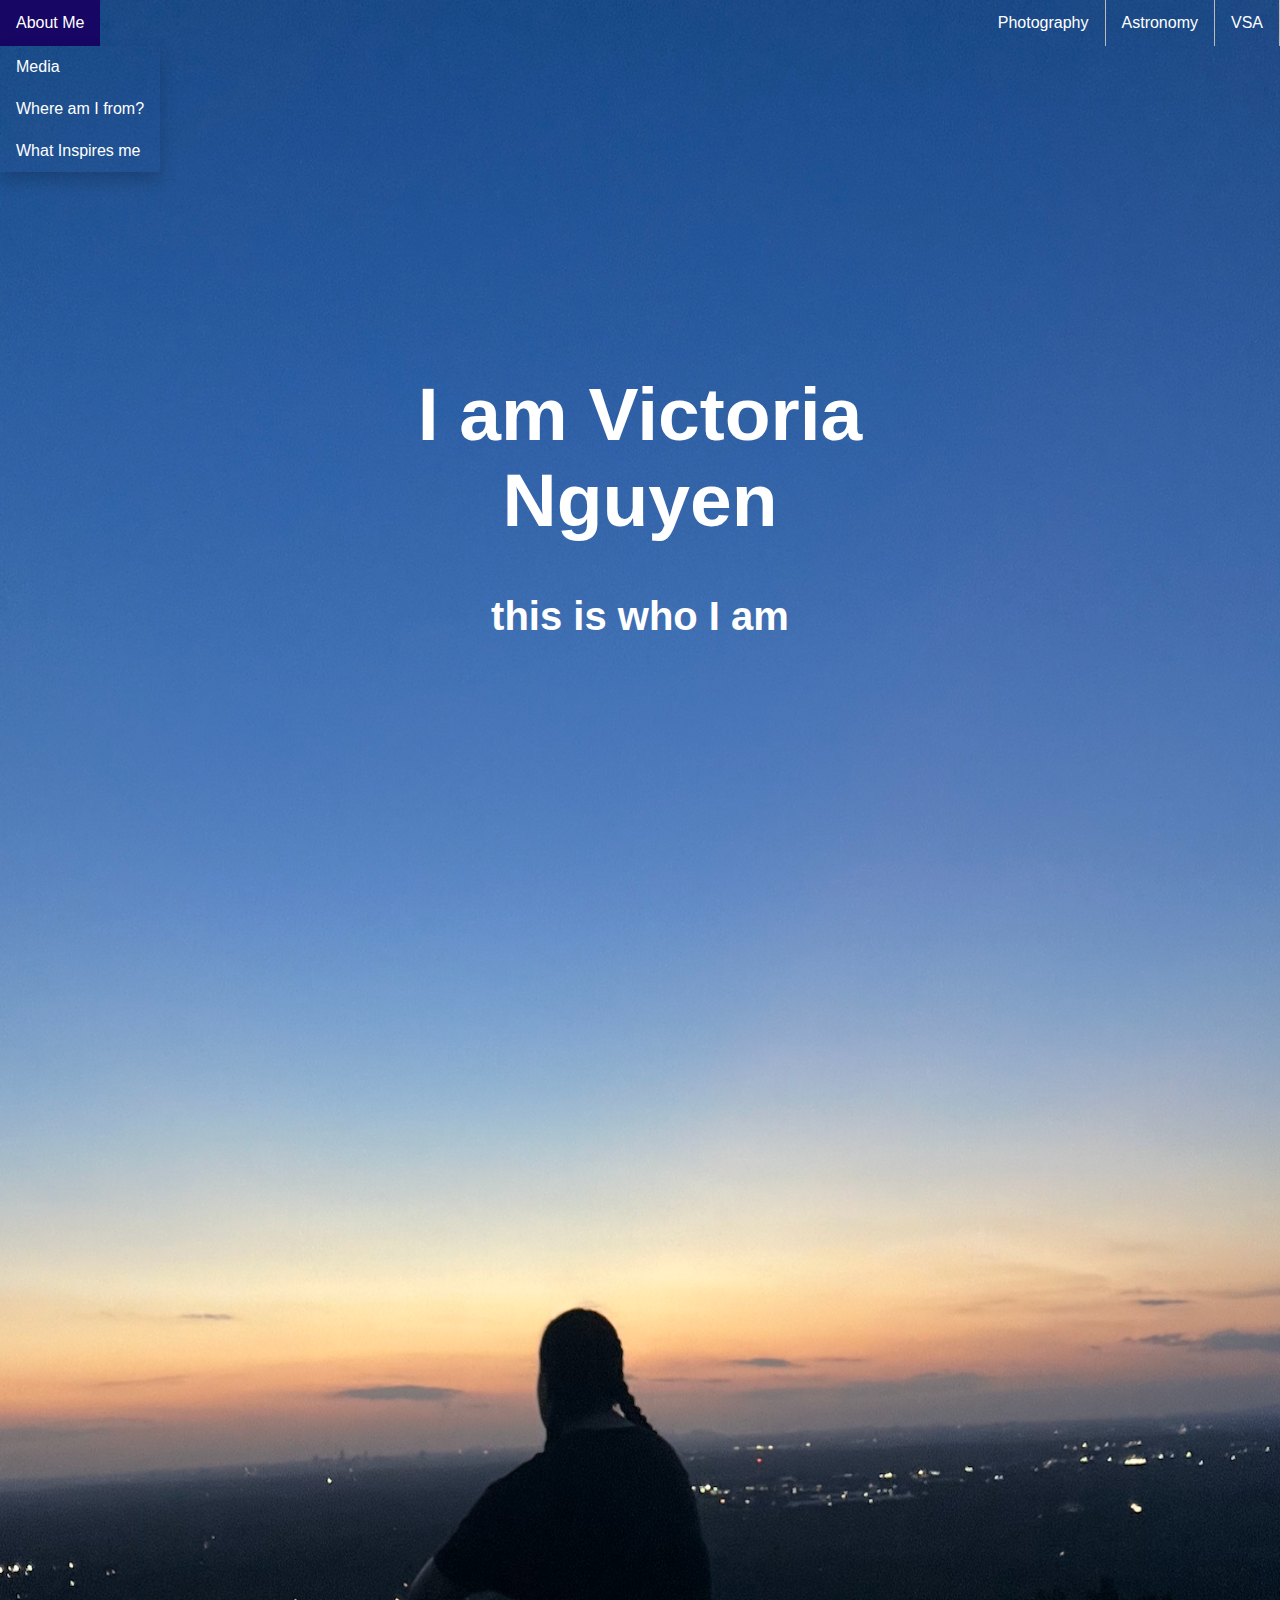
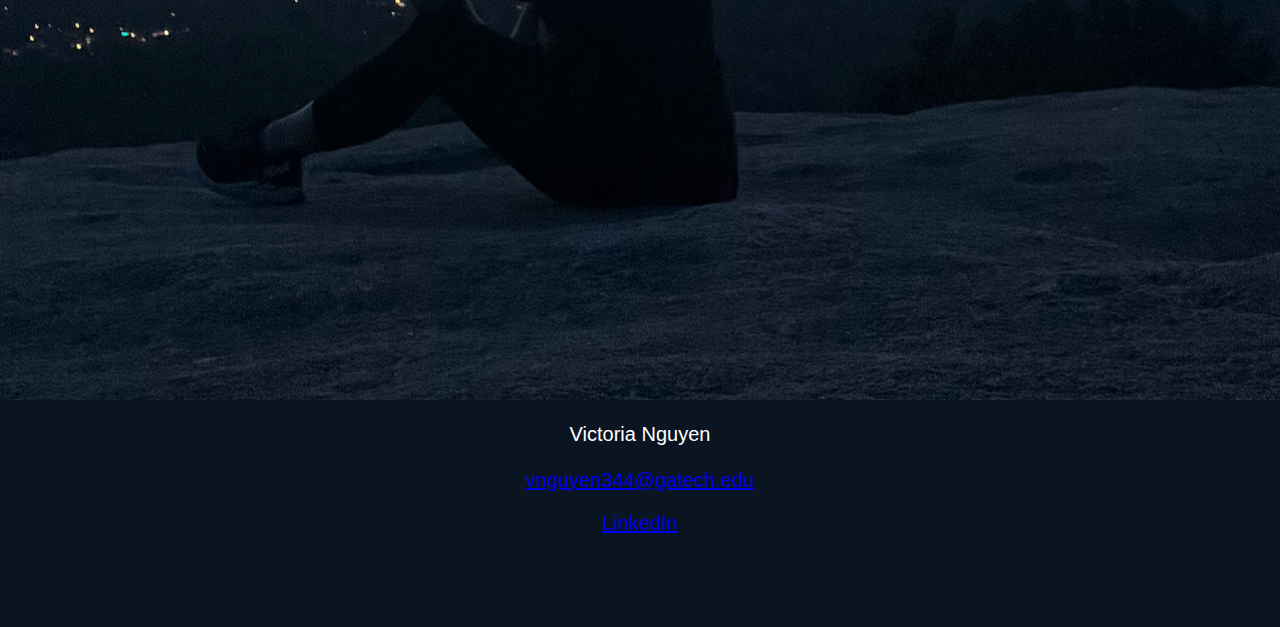
<file: index.html>
<!DOCTYPE html>
<html>
    <head>
        <meta name="viewport" content="with=device-width, initial-scale=1.0">
        <title>Victoria Nguyen</title>
        <link rel="stylesheet" href="style.css">
    </head>
    <body>
        <div class="background-image">
           <nav>
               <div class="nav-links">
                    <ul>
                        <li><a href="vsa.html">VSA</a></li>
                        <!-- <li><a href="zr.html">ZR/ILC</a></li> -->
                        <li><a href="astro.html">Astronomy</a></li>
                        <li><a href="photo.html">Photography</a></li>
                        <!-- <li><a href="#digital">Digital Design</a></li> -->
                        <!-- <li style="float:right"><a class="active" href="#about">About Me</a></li> -->
                        <li class="dropdown" style="float:left">
                            <a href="index.html" class="dropbtn" style="right: auto;">About Me</a>
                            <div class="dropdown-content">
                              <a href="media.html">Media</a>
                              <a href="from.html">Where am I from?</a>
                              <a href="inspire.html">What Inspires me</a>
                              <!-- <a href="what.html">Fun Facts</a> -->
                            </div>
                          </li>
                    </ul>
                    
                </div>
           </nav>

            <div class="background-text">
              <h1 style="font-size:75px">I am Victoria Nguyen</h1>
              <h3 style="font-size:40px">this is who I am</h3>
            </div>

            
        </div>

        <footer class="footer" style="font-size:20px" >
            <p>Victoria Nguyen<br><br>
            <a href="mailto:vnguyen344@gatech.edu">vnguyen344@gatech.edu </a></p>
            <a href="https://www.linkedin.com/in/victoriahn/">LinkedIn</a></p>
            <br><br><br>
        </footer>
    </body>
</html>
</file>
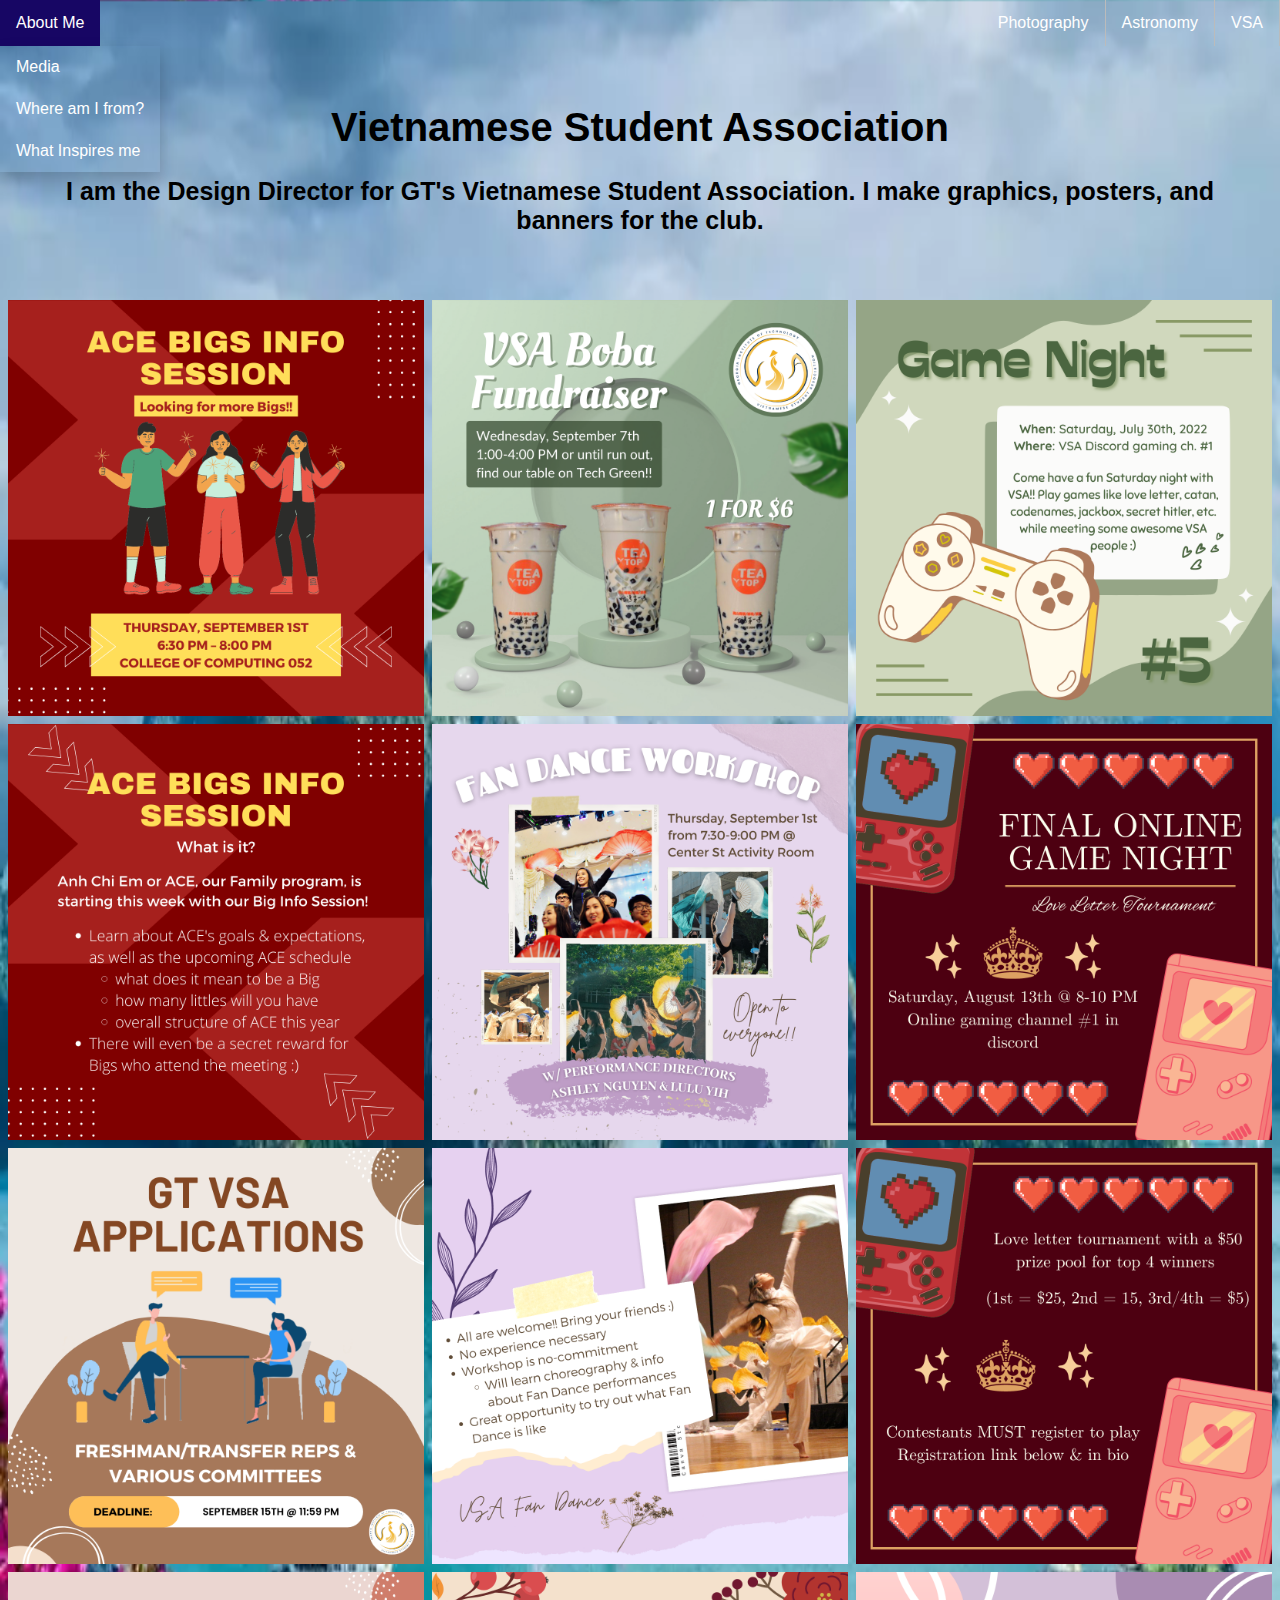
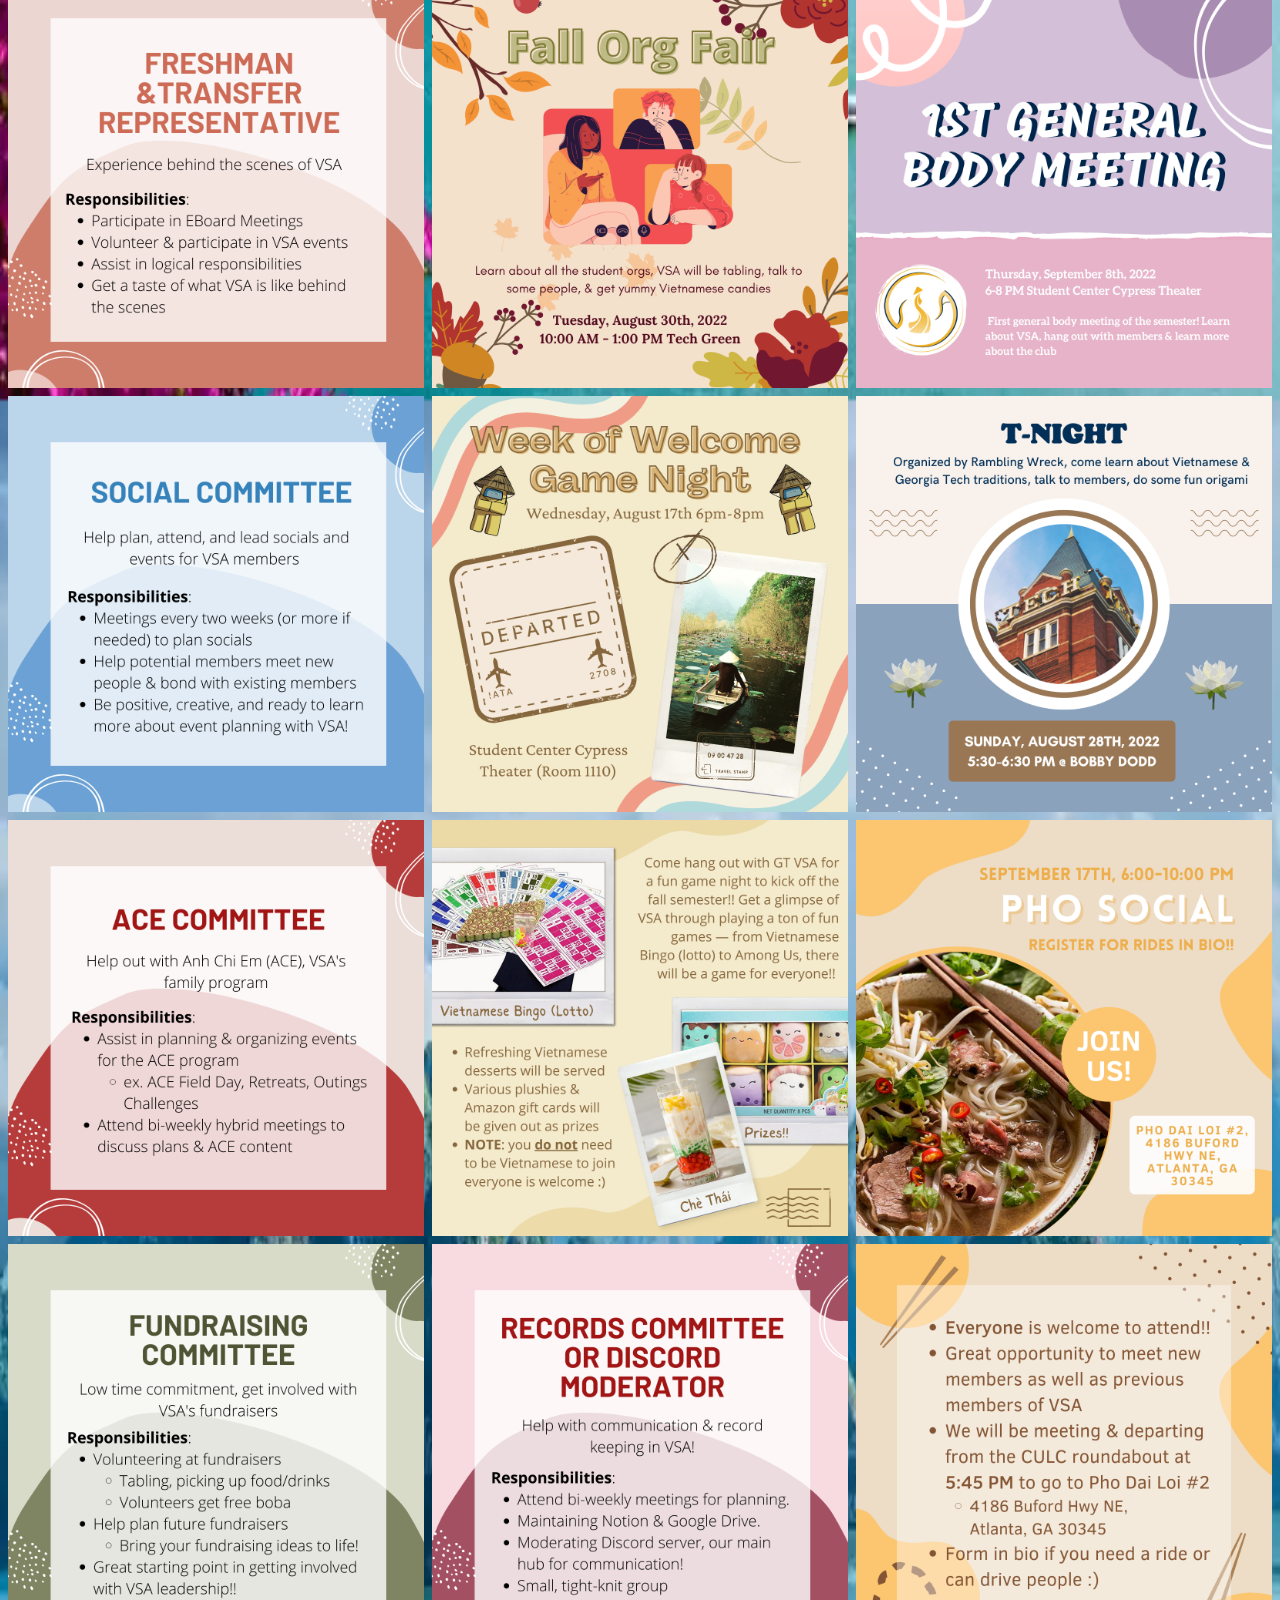
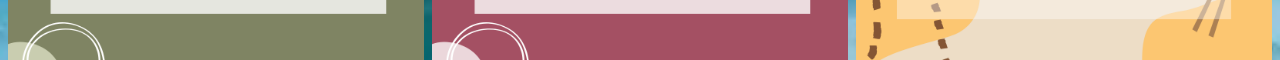
<file: vsa.html>
<!DOCTYPE html>
<html>
    <head>
        <meta name="viewport" content="with=device-width, initial-scale=1.0">
        <title>Victoria Nguyen</title>
        <link rel="stylesheet" href="vsa_style.css">
    </head>
    
    <body>
        
        <nav>
            <div class="nav-links">
                <ul>
                    <li><a href="vsa.html">VSA</a></li>
                    <!-- <li><a href="zr.html">ZR/ILC</a></li> -->
                    <li><a href="astro.html">Astronomy</a></li>
                    <li><a href="photo.html">Photography</a></li>
                    <!-- <li><a href="#digital">Digital Design</a></li> -->
                    <!-- <li style="float:right"><a class="active" href="#about">About Me</a></li> -->
                    <li class="dropdown" style="float:left">
                        <a href="index.html" class="dropbtn" style="right: auto;">About Me</a>
                        <div class="dropdown-content">
                          <a href="media.html">Media</a>
                          <a href="from.html">Where am I from?</a>
                          <a href="inspire.html">What Inspires me</a>
                          
                          <!-- <a href="what.html">Fun Facts</a> -->
                        </div>
                      </li>
                </ul>
                
            </div>
        </nav>
    

        <div class="header" id="myHeader">
            <h1 style="font-size:40px">Vietnamese Student Association</h1>
            <h3 style="font-size:25px">I am the Design Director for GT's Vietnamese Student Association. I make graphics, posters, and banners for the club.</h3>
        </div>

        <div class="row"> 
            <div class="column">
                <img src="photo/vsa/1.png" style="width:100%">
                <img src="photo/vsa/2.png" style="width:100%">
                <img src="photo/vsa/a1.png" style="width:100%">
                <img src="photo/vsa/a2.png" style="width:100%">
                <img src="photo/vsa/a3.png" style="width:100%">
                <img src="photo/vsa/a4.png" style="width:100%">
                <img src="photo/vsa/a5.png" style="width:100%">
            </div>

            <div class="column">
                <img src="photo/vsa/boba-2.png" style="width:100%">
                <img src="photo/vsa/d1.png" style="width:100%">
                <img src="photo/vsa/d2.png" style="width:100%">
                <img src="photo/vsa/Fall Org.png" style="width:100%">
                <img src="photo/vsa/wow1.png" style="width:100%">
                <img src="photo/vsa/wow2.png" style="width:100%">
                <img src="photo/vsa/a7.png" style="width:100%">
            </div>  

            <div class="column">
                <img src="photo/vsa/Game Night 5.png" style="width:100%">
                <img src="photo/vsa/game1.png" style="width:100%">
                <img src="photo/vsa/game2.png" style="width:100%">
                <img src="photo/vsa/GBM 1.png" style="width:100%">
                <img src="photo/vsa/T-Night.png" style="width:100%">
                <img src="photo/vsa/p1.png" style="width:100%">
                <img src="photo/vsa/p2.png" style="width:100%">
            </div>

            
        </div>

        <script>
            var elements = document.getElementsByClassName("column");
            var i;
            // Full-width images
            function one() {
                for (i = 0; i < elements.length; i++) {
                elements[i].style.msFlex = "100%";
                elements[i].style.flex = "100%";
                }
            }
            
            // Two images side by side
            function two() {
                for (i = 0; i < elements.length; i++) {
                elements[i].style.msFlex = "50%";
                elements[i].style.flex = "50%";
                }
            }
            
            // three images side by side
            function four() {
                for (i = 0; i < elements.length; i++) {
                elements[i].style.msFlex = "33%";
                elements[i].style.flex = "33%";
                }
            }
            
            // Add active class to the current button (highlight it)
            var header = document.getElementById("myHeader");
            var btns = header.getElementsByClassName("btn");
            for (var i = 0; i < btns.length; i++) {
                btns[i].addEventListener("click", function() {
                var current = document.getElementsByClassName("active");
                current[0].className = current[0].className.replace(" active", "");
                this.className += " active";
                });
            }
            </script>
                
    </body>
</html>
</file>
<file: style.css>
body {
    margin:0%;
    font-family: Arial, Helvetica, sans-serif;
}
  
.background-image {
    background-image: url(photo/photography/background.png);
    background-color: #cccccc;
    height: 2000px;
    background-position: center;
    background-repeat: no-repeat;
    background-size: 100% 100%;
    position: relative;
}
  
.background-text {
    text-align: center;
    position: absolute;
    top: 25%;
    left: 50%;
    transform: translate(-50%, -50%);
    color: white;
}

nav {
    /* display: flex; */
    padding: 2%, 6%;
    justify-content: space-between;
    align-items: center;
}

ul {
    list-style-type: none;
    margin: 0;
    padding: 0;
    overflow: hidden;
    /* background-color: #333; */
  }
  
  li {
    float: left;
    border-right:1px solid #bbb;
  }
  
  li:last-child {
    border-right: none;
  }
  
  li a {
    display: block;
    color: white;
    text-align: center;
    padding: 14px 16px;
    text-decoration: none;
  }
  
  /* li a:hover:not(.active) {
    background-color: #111;
  }
   */
  .active {
    background-color: #04AA6D;
  }

  ul {
    list-style-type: none;
    margin: 0;
    padding: 0;
    overflow: hidden;
    /* background-color: rgb(89, 89, 90); */
}
  
li {
    float: right;
}

li a, .dropbtn {
    display: inline-block;
    color: white;
    text-align: center;
    padding: 14px 16px;
    text-decoration: none;
  }
  
li a:hover, .dropdown:hover .dropbtn {
    background-color: rgb(23, 6, 100);
  }
  
li.dropdown {
    /* background-color: #1a2185; */
    display: inline-block;
  }


.dropdown-content {
    display: none;
    position: absolute;
    /* background-color: #f9f9f9; */
    min-width: 160px;
    box-shadow: 0px 8px 16px 0px rgba(0,0,0,0.2);
    z-index: 1;
    float: right;
  }
  
.dropdown-content a {
    color: rgb(255, 255, 255);
    padding: 12px 16px;
    text-decoration: none;
    display: block;
    text-align: left;
}

.dropdown-content a:hover {background-color: #3b93f7;}

.dropdown:hover .dropdown-content {
  display: block;
}

/* footer {
    display: flex;
    padding: 2%, 6%;
    justify-content: space-between;
    align-items: center;
} */

footer {
    text-align: center;
    padding: 3px;
    background-color: #0B1521;
    color: white;
  }
</file>
<file: vsa_style.css>
body {
    margin: 0;
    font-family: Arial, Helvetica, sans-serif;
    height: 2000px;
    background-position: center;
    background-repeat: repeat-y;
    background-image: url(photo/vsa/jpg.webp);
    background-size: 100% 100%;
    position: relative;
}
  
.background-image {
    
    /* background-color: #ffffff; */
    height: 2000px;
    background-position: center;
    background-repeat: repeat-y;
    background-image: url(photo/vsa/jpg.webp);
    background-size: 100% 100%;
    position: relative;
}
  
.background-text {
    text-align: center;
    position: absolute;
    top: 20%;
    left: 50%;
    transform: translate(-50%, -50%);
    color: white;
}

nav {
    /* display: flex; */
    padding: 2%, 6%;
    justify-content: space-between;
    align-items: center;
}

ul {
    list-style-type: none;
    margin: 0;
    padding: 0;
    overflow: hidden;
    /* background-color: #333; */
  }
  
  li {
    float: left;
    border-right:1px solid #bbb;
  }
  
  li:last-child {
    border-right: none;
  }
  
  li a {
    display: block;
    color: white;
    text-align: center;
    padding: 14px 16px;
    text-decoration: none;
  }
  
  /* li a:hover:not(.active) {
    background-color: #111;
  }
   */
  .active {
    background-color: #04AA6D;
  }

  ul {
    list-style-type: none;
    margin: 0;
    padding: 0;
    overflow: hidden;
    /* background-color: rgb(89, 89, 90); */
}
  
li {
    float: right;
}

li a, .dropbtn {
    display: inline-block;
    color: white;
    text-align: center;
    padding: 14px 16px;
    text-decoration: none;
  }
  
li a:hover, .dropdown:hover .dropbtn {
    background-color: rgb(23, 6, 100);
  }
  
li.dropdown {
    /* background-color: #1a2185; */
    display: inline-block;
  }


.dropdown-content {
    display: none;
    position: absolute;
    /* background-color: #f9f9f9; */
    min-width: 160px;
    box-shadow: 0px 8px 16px 0px rgba(0,0,0,0.2);
    z-index: 1;
    float: right;
  }
  
.dropdown-content a {
    color: rgb(255, 255, 255);
    padding: 12px 16px;
    text-decoration: none;
    display: block;
    text-align: left;
}

.dropdown-content a:hover {background-color: #3b93f7;}

.dropdown:hover .dropdown-content {
  display: block;
}

* {
    box-sizing: border-box;
}

  
.header {
    text-align: center;
    padding: 32px;
}
  
.row {
    display: -ms-flexbox; /* IE 10 */
    display: flex;
    -ms-flex-wrap: wrap; /* IE 10 */
    flex-wrap: wrap;
    padding: 0 4px;
}
  
  /* Create two equal columns that sits next to each other */
.column {
    -ms-flex: 33%; /* IE 10 */
    flex: 33%;
    padding: 0 4px;
}
  
.column img {
    margin-top: 8px;
    vertical-align: middle;
}
</file>
